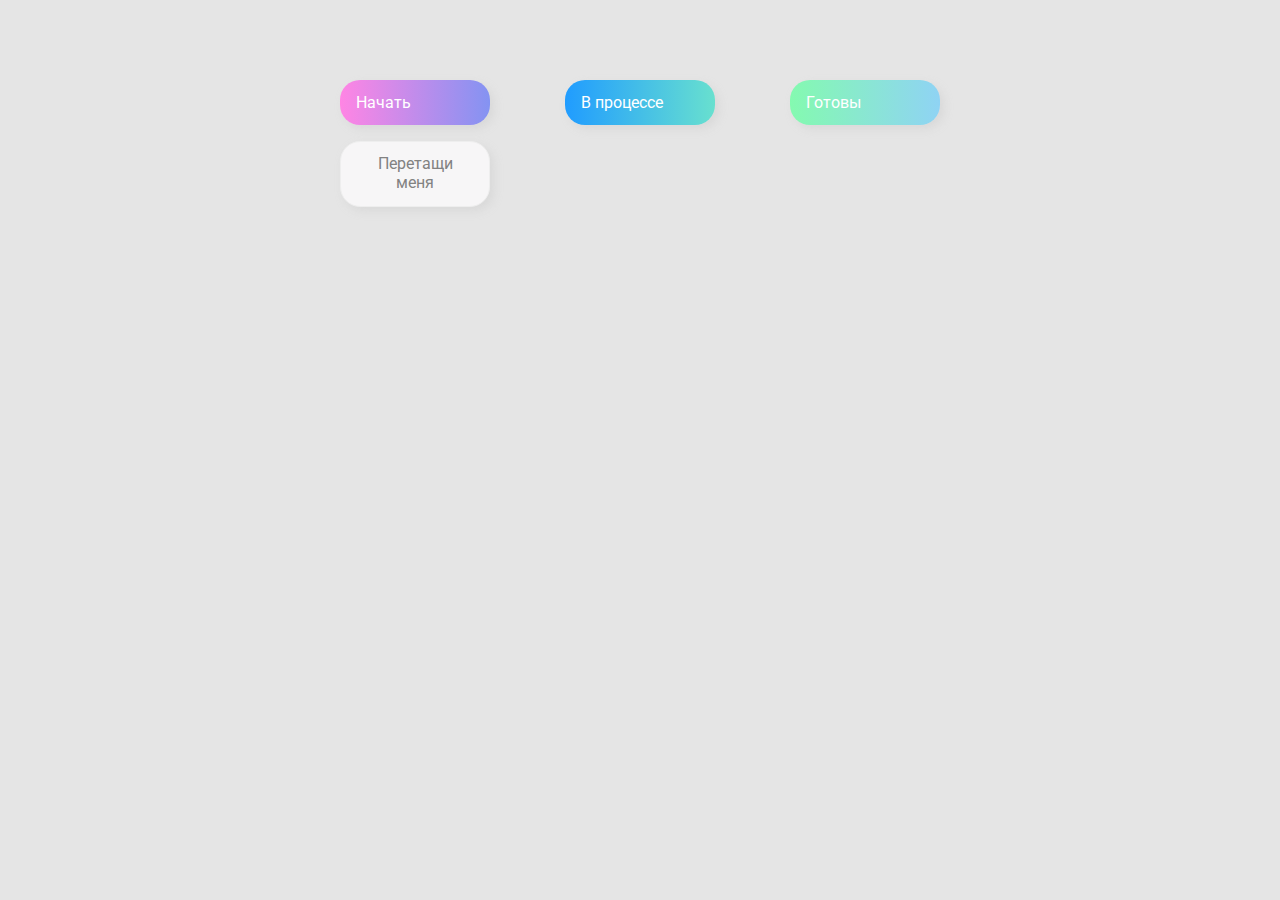
<file: marathon/lesson 2/index.html>
<!DOCTYPE html>
<html lang="en">
  <head>
    <meta charset="UTF-8" />
    <meta name="viewport" content="width=device-width, initial-scale=1.0" />
    <link rel="stylesheet" href="styles.css" />
    <title>Drag & Drop | Проект 2| Project 2</title>
  </head>
  <body>
    <div>
      <div class="row">
          <div class="col-header start">Начать</div>
          <div class="col-header progress">В процессе</div>
          <div class="col-header done">Готовы</div>
      </div>

      <div class="row">
        <div class="placeholder">
          <div class="item" draggable="true">Перетащи меня</div>
        </div>
        <div class="placeholder"></div>
        <div class="placeholder"></div>
      </div>

    </div>
    <script src="drag.js">
    </script>
  </body>
</html>
</file>
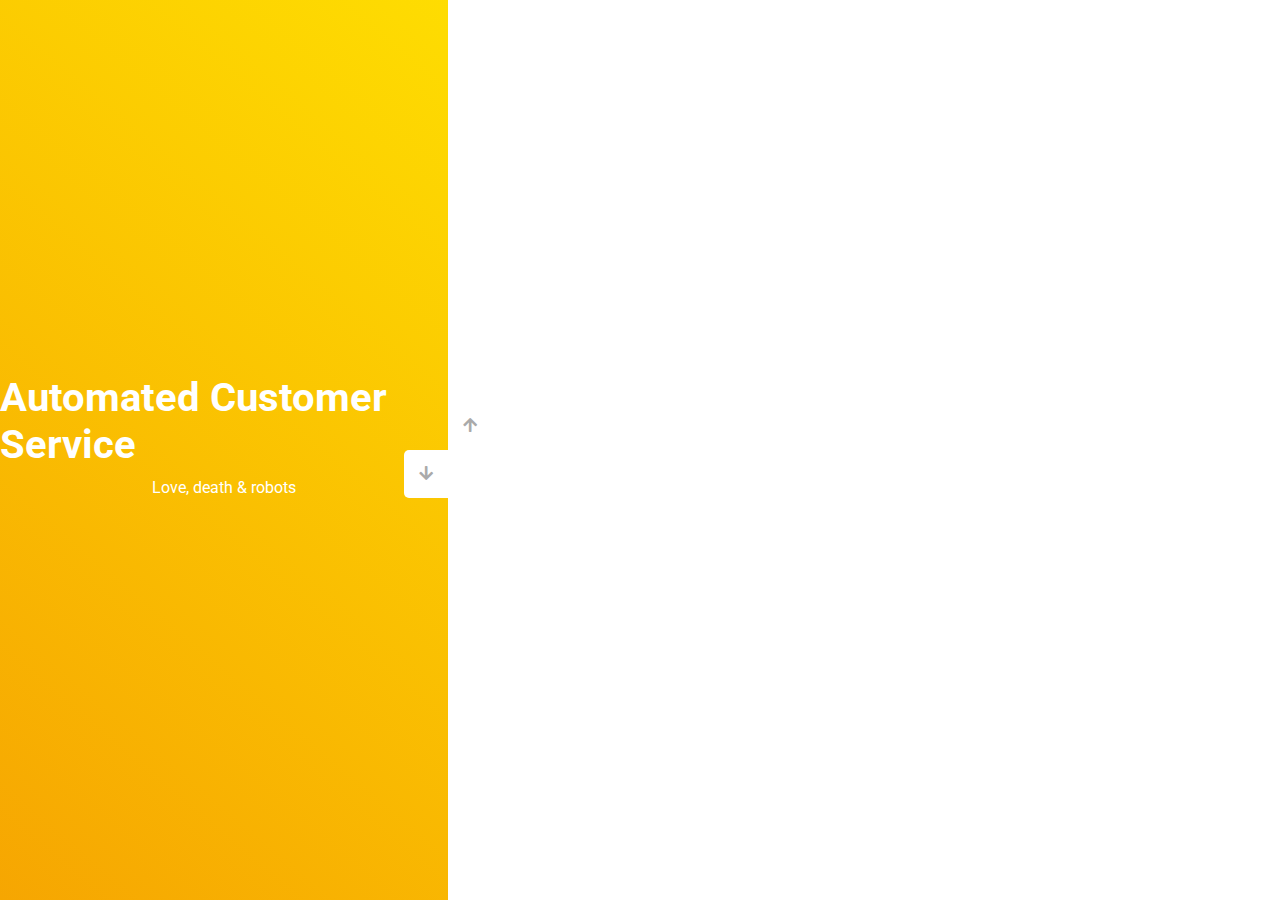
<file: marathon/lesson 3 /index.html>
<!DOCTYPE html>
<html lang="en">
  <head>
    <meta charset="UTF-8" />
    <meta name="viewport" content="width=device-width, initial-scale=1.0" />
    <link
      rel="stylesheet"
      href="https://cdnjs.cloudflare.com/ajax/libs/font-awesome/5.15.1/css/all.min.css"
    />
    <link rel="stylesheet" href="style.css" />
    <title>Слайдер | Проект 3</title>
  </head>
  <body>
    <div class="container">
      <div class="sidebar">
        <div style="background: linear-gradient(229.99deg, #11DEE9 -26%, #017E8B 145%);">
          <h1>Snow in the desert</h1>
          <p>Love, death & robots</p>
        </div>
        <div style="background: linear-gradient(215.32deg, #F90306 -1%, #9E0706 124%);">
          <h1>Life Hutch</h1>
          <p>Love, death & robots</p>
        </div>
        <div style="background: linear-gradient(221.87deg, #8308EA 1%, #5305AF 128%);">
          <h1>Zima Blue</h1>
          <p>Love, death & robots</p>
        </div>
        <div style="background: linear-gradient(220.16deg, #FFE101 -8%, #F39102 138%);">
          <h1>Automated Customer Service</h1>
          <p>Love, death & robots</p>
        </div>
      </div>
      <div class="main-slide">
        <div
          style="
            background-image: url('https://images.unsplash.com/photo-1489674267075-cee793167910?ixid=MnwxMjA3fDB8MHxwaG90by1wYWdlfHx8fGVufDB8fHx8&ixlib=rb-1.2.1&auto=format&fit=crop&w=1374&q=80');
          "
        ></div>
        <div
          style="
            background-image: url('https://images.unsplash.com/photo-1511447333015-45b65e60f6d5?ixid=MnwxMjA3fDB8MHxwaG90by1wYWdlfHx8fGVufDB8fHx8&ixlib=rb-1.2.1&auto=format&fit=crop&w=2023&q=80');
          "
        ></div>
        <div
          style="
            background-image: url('https://images.unsplash.com/photo-1501529301789-b48c1975542a?ixid=MnwxMjA3fDB8MHxwaG90by1wYWdlfHx8fGVufDB8fHx8&ixlib=rb-1.2.1&auto=format&fit=crop&w=1950&q=80');
          "
        ></div>
        <div
          style="
            background-image: url('https://images.unsplash.com/photo-1520263115673-610416f52ab6?ixlib=rb-1.2.1&ixid=MnwxMjA3fDB8MHxwaG90by1wYWdlfHx8fGVufDB8fHx8&auto=format&fit=crop&w=1950&q=80');
          "
        ></div>
      </div>
      <div class="controls">
        <button class="down-button">
          <i class="fas fa-arrow-down"></i>
        </button>
        <button class="up-button">
          <i class="fas fa-arrow-up"></i>
        </button>
      </div>
    </div>
    <script src="slider.js"></script>
  </body>
</html>
</file>
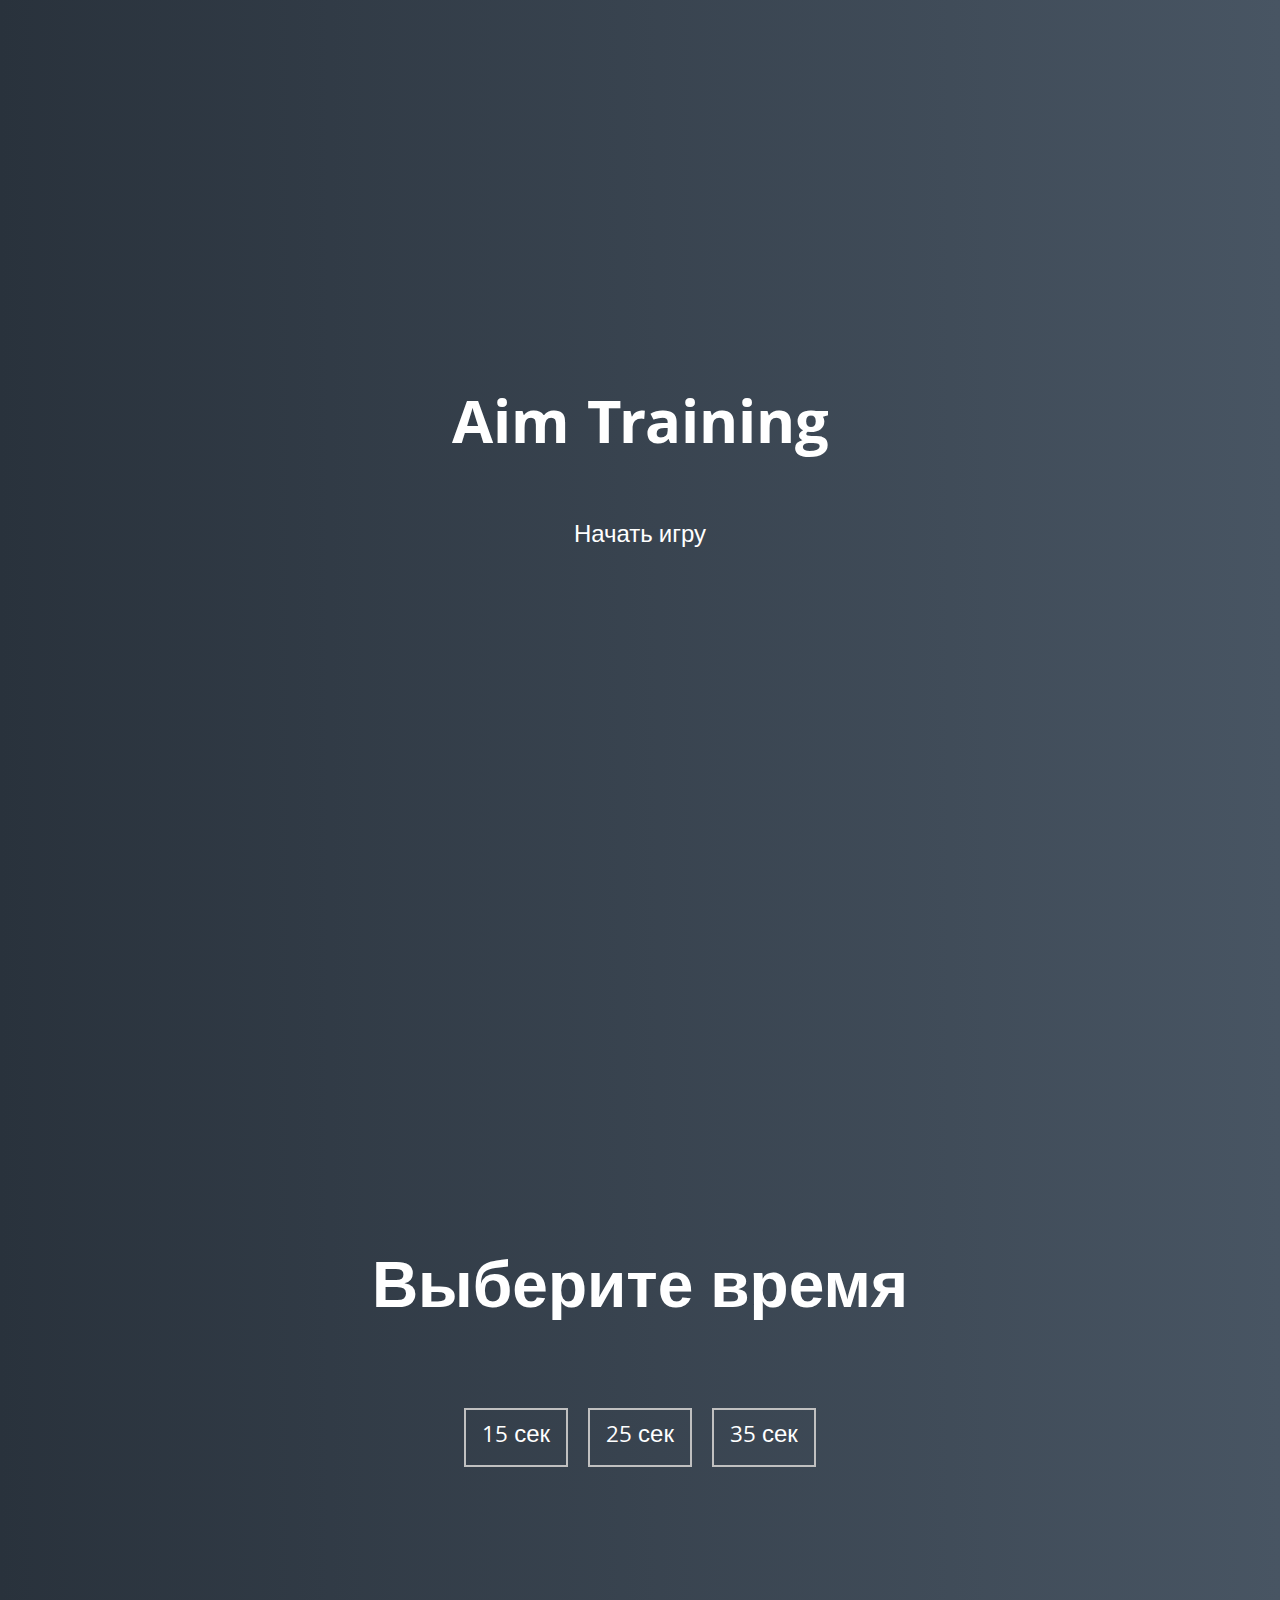
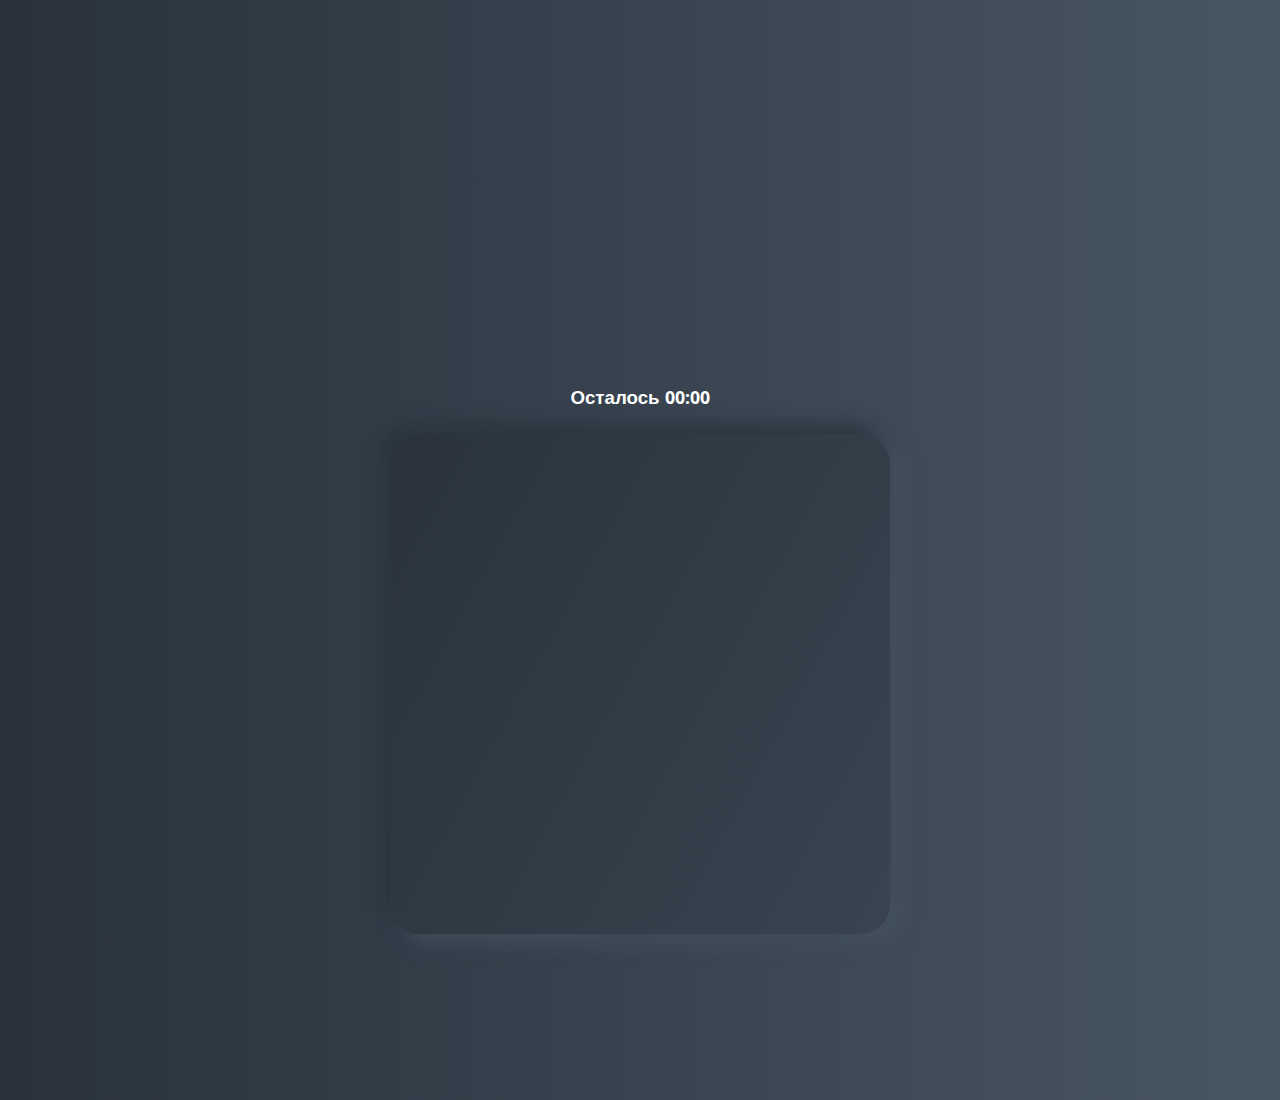
<file: marathon/lesson 5/index.html>
<!DOCTYPE html>
<html lang="en">
  <head>
    <meta charset="UTF-8" />
    <meta name="viewport" content="width=device-width, initial-scale=1.0" />
    <link rel="stylesheet" href="styles.css" />
    <title>Aim Training | Проект 5</title>
  </head>
  <body>
    <div class="screen">
      <h1>Aim Training</h1>
      <a href="#" class="start" id="start">Начать игру</a>
    </div>

    <div class="screen">
      <h1>Выберите время</h1>
      <ul class="time-list" id="time-list">
        <li>
          <button class="time-btn" data-time="15">
            15 сек
          </button>
        </li>
        <li>
          <button class="time-btn" data-time="25">
            25 сек
          </button>
        </li>
        <li>
          <button class="time-btn" data-time="35">
            35 сек
          </button>
        </li>
      </ul>
    </div>

    <div class="screen">
      <h3>Осталось <span id="time">00:00</span></h3>
      <div class="board" id="board"></div>
    </div>
    <script src="game.js"></script>
  </body>
</html>
</file>
<file: marathon/lesson 2/styles.css>
@import url('https://fonts.googleapis.com/css?family=Roboto&display=swap');

* {
  box-sizing: border-box;
}

body {
  font-family: 'Roboto', sans-serif;
  background-color: #e5e5e5;
  display: flex;
  padding-top: 5rem;
  justify-content: center;
  overflow: hidden;
  margin: 0;
}

.row {
  display: flex;
  width: 600px;
  justify-content: space-between;
  margin-bottom: 1rem;
}

.col-header {
  width: 150px;
  box-shadow: 4px 4px 9px rgba(198, 198, 198, 0.36);
  border-radius: 20px;
  padding: 0.8rem 1rem;
  color: #fff;
}

.item {
  width: 150px;
  height: 66px;
  border: 1px solid #eee;
  box-shadow: 4px 4px 9px rgba(198, 198, 198, 0.36);
  border-radius: 20px;
  background: #f7f6f7;
  padding: 0.8rem 1rem;
  color: #828282;
  text-align: center;
  cursor: grab;
}

.item:active {
  cursor: grabbing;
}

.placeholder {
  width: 150px;
  height: 66px;
}

.start {
  background: linear-gradient(90deg, #ff85e4 0%, #229efd 179.25%);
}

.progress {
  background: linear-gradient(90deg, #209cff 0%, #68e0cf 100%);
}

.done {
  background: linear-gradient(90deg, #84fab0 0%, #8fd3f4 100%);
}

.hold {
  border:#8EDAE8 solid 2px;
  box-shadow: 4px 4px 9px rgba(198, 198, 198, 0.36);
  color: #AF92EF;
}

.hide {
  display: none;
}


.hovered {
  border: solid #8BE1DD 1px;
  border-radius: 20px;
}
</file>
<file: marathon/lesson 3 /style.css>
@import url('https://fonts.googleapis.com/css?family=Roboto&display=swap');

* {
  box-sizing: border-box;
  margin: 0;
  padding: 0;
}

body {
  font-family: 'Roboto', sans-serif;
  height: 100vh;
}

.container {
  position: relative;
  overflow: hidden;
  width: 100vw;
  height: 100vh;
}

.sidebar {
  height: 100%;
  width: 35%;
  position: absolute;
  top: 0;
  left: 0;
  transition: transform 0.5s ease-in-out;
}

.sidebar > div {
  height: 100%;
  width: 100%;
  display: flex;
  flex-direction: column;
  align-items: center;
  justify-content: center;
  color: #fff;
}

.sidebar h1 {
  font-size: 40px;
  margin-bottom: 10px;
  margin-top: -30px;
}

.main-slide {
  height: 100%;
  position: absolute;
  top: 0;
  left: 35%;
  width: 65%;
  transition: transform 0.5s ease-in-out;
}

.main-slide > div {
  background-repeat: no-repeat;
  background-size: cover;
  background-position: center center;
  height: 100%;
  width: 100%;
}

button {
  background-color: #fff;
  border: none;
  color: #aaa;
  cursor: pointer;
  font-size: 16px;
  padding: 15px;
}

button:hover {
  color: #222;
}

button:focus {
  outline: none;
}

.container .controls button {
  position: absolute;
  left: 35%;
  top: 50%;
  z-index: 100;
}

.container .controls .down-button {
  transform: translateX(-100%);
  border-top-left-radius: 5px;
  border-bottom-left-radius: 5px;
}

.container .controls .up-button {
  transform: translateY(-100%);
  border-top-right-radius: 5px;
  border-bottom-right-radius: 5px;
}
</file>
<file: marathon/lesson 5/styles.css>
@import url('https://fonts.googleapis.com/css?family=Khula&display=swap');

* {
  box-sizing: border-box;
}

body {
  color: #fff;
  font-family: 'Khula', sans-serif;
  height: 100vh;
  overflow: hidden;
  margin: 0;
  text-align: center;
}

a {
  color: #fff;
  text-decoration: none;
}

a:hover {
  color: #16D9E3;
}

.start {
  font-size: 1.5rem;
}

h1 {
  line-height: 1.4;
  font-size: 4rem;
}

.screen {
  display: flex;
  flex-direction: column;
  align-items: center;
  justify-content: center;
  height: 100vh;
  width: 100vw;
  transition: margin 0.5s ease-out;
  background: linear-gradient(90deg, #29323C 0%, #485563 100%);
}

.screen.up {
  margin-top: -100vh;
}

.time-list {
  display: flex;
  flex-wrap: wrap;
  justify-content: center;
  list-style: none;
  padding: 0;
}

.time-list li {
  margin: 10px;
}

.time-btn {
  background-color: transparent;
  border: 2px solid #C0C0C0;
  color: #fff;
  cursor: pointer;
  font-family: inherit;
  padding: .5rem 1rem;
  font-size: 1.5rem;
}

.time-btn:hover {
  border: 2px solid #16D9E3;
  color: #16D9E3;
}

.hide {
  opacity: 0;
}

.primary {
  color: #16D9E3;
}

.board {
  display: flex;
  justify-content: center;
  align-items: center;
  position: relative;
  width: 500px;
  height: 500px;
  background: linear-gradient(118.38deg, #29323C -4.6%, #485563 200.44%);
  box-shadow: -8px -8px 20px #2A333D, 10px 7px 20px #475462;
  border-radius: 30px;
  overflow: hidden;
}

.circle {
  background: linear-gradient(90deg, #16D9E3 0%, #30C7EC 47%, #46AEF7 100%);
  position: absolute;
  border-radius: 50%;
  cursor: pointer;
}
</file>
